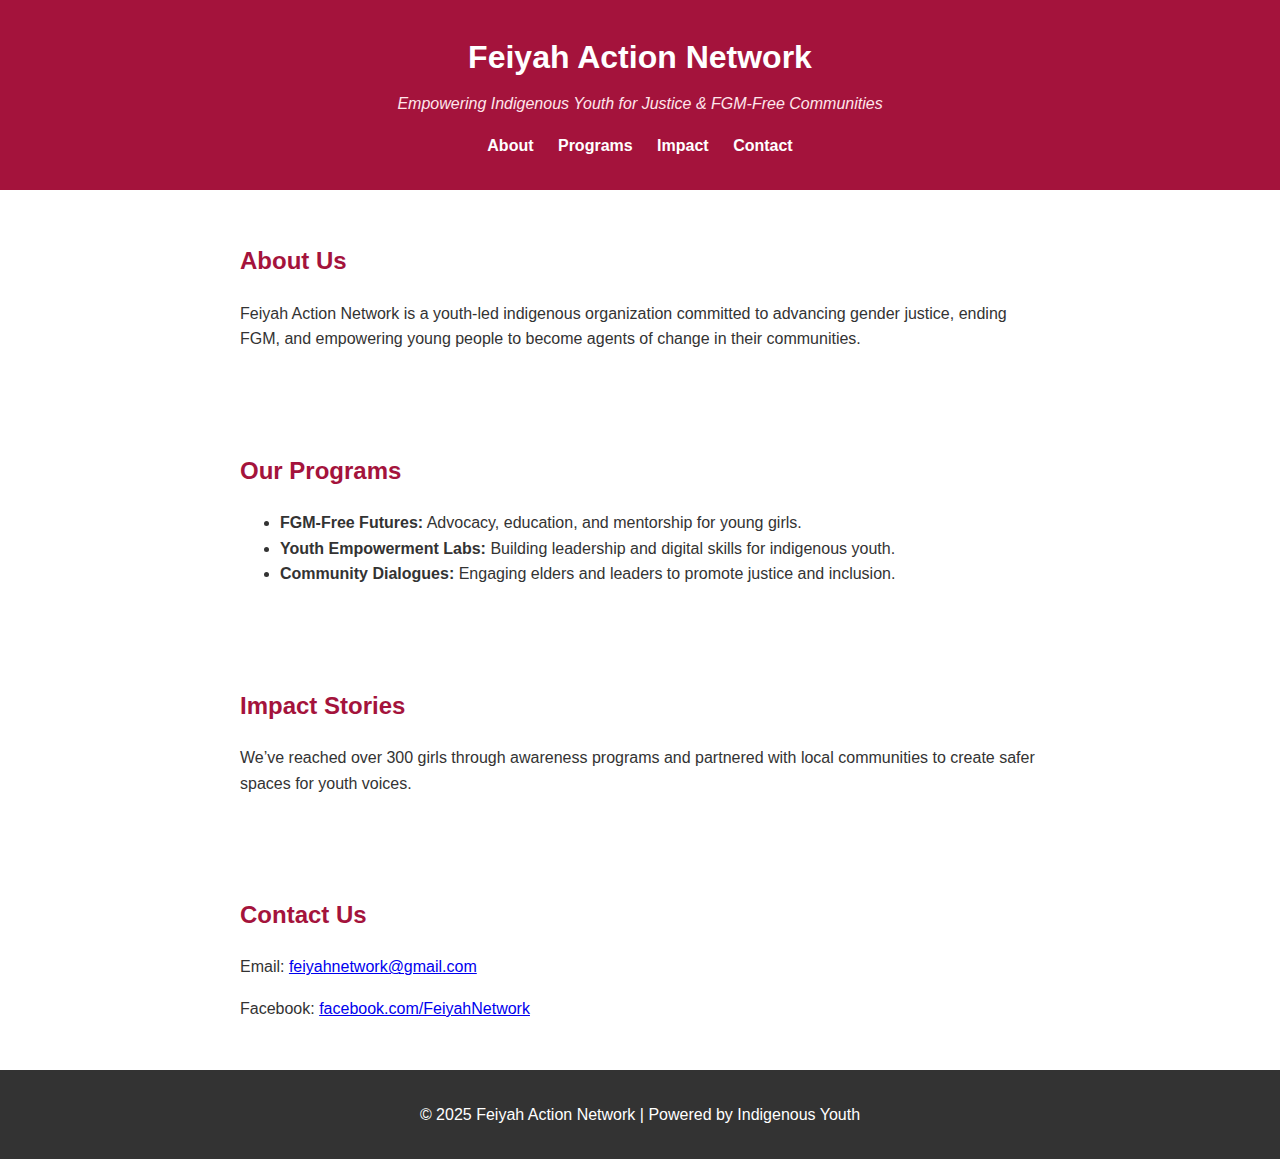
<file: index.html>
<!DOCTYPE html>
<html lang="en">
<head>
  <meta charset="UTF-8">
  <meta name="viewport" content="width=device-width, initial-scale=1.0">
  <title>Feiyah Action Network</title>
  <link rel="stylesheet" href="style.css">
</head>

<body>
  <header>
    <h1>Feiyah Action Network</h1>
    <p class="tagline">Empowering Indigenous Youth for Justice & FGM-Free Communities</p>
    <nav>
      <a href="#about">About</a>
      <a href="#programs">Programs</a>
      <a href="#impact">Impact</a>
      <a href="#contact">Contact</a>
    </nav>
  </header>

  <section id="about">
    <h2>About Us</h2>
    <p>Feiyah Action Network is a youth-led indigenous organization committed to advancing gender justice, ending FGM, and empowering young people to become agents of change in their communities.</p>
  </section>

  <section id="programs">
    <h2>Our Programs</h2>
    <ul>
      <li><strong>FGM-Free Futures:</strong> Advocacy, education, and mentorship for young girls.</li>
      <li><strong>Youth Empowerment Labs:</strong> Building leadership and digital skills for indigenous youth.</li>
      <li><strong>Community Dialogues:</strong> Engaging elders and leaders to promote justice and inclusion.</li>
    </ul>
  </section>

  <section id="impact">
    <h2>Impact Stories</h2>
    <p>We’ve reached over 300 girls through awareness programs and partnered with local communities to create safer spaces for youth voices.</p>
  </section>

  <section id="contact">
    <h2>Contact Us</h2>
    <p>Email: <a href="mailto:feiyahnetwork@gmail.com">feiyahnetwork@gmail.com</a></p>
    <p>Facebook: <a href="#">facebook.com/FeiyahNetwork</a></p>
  </section>

  <footer>
    <p>© 2025 Feiyah Action Network | Powered by Indigenous Youth</p>
  </footer>
</body>
</html>
</file>
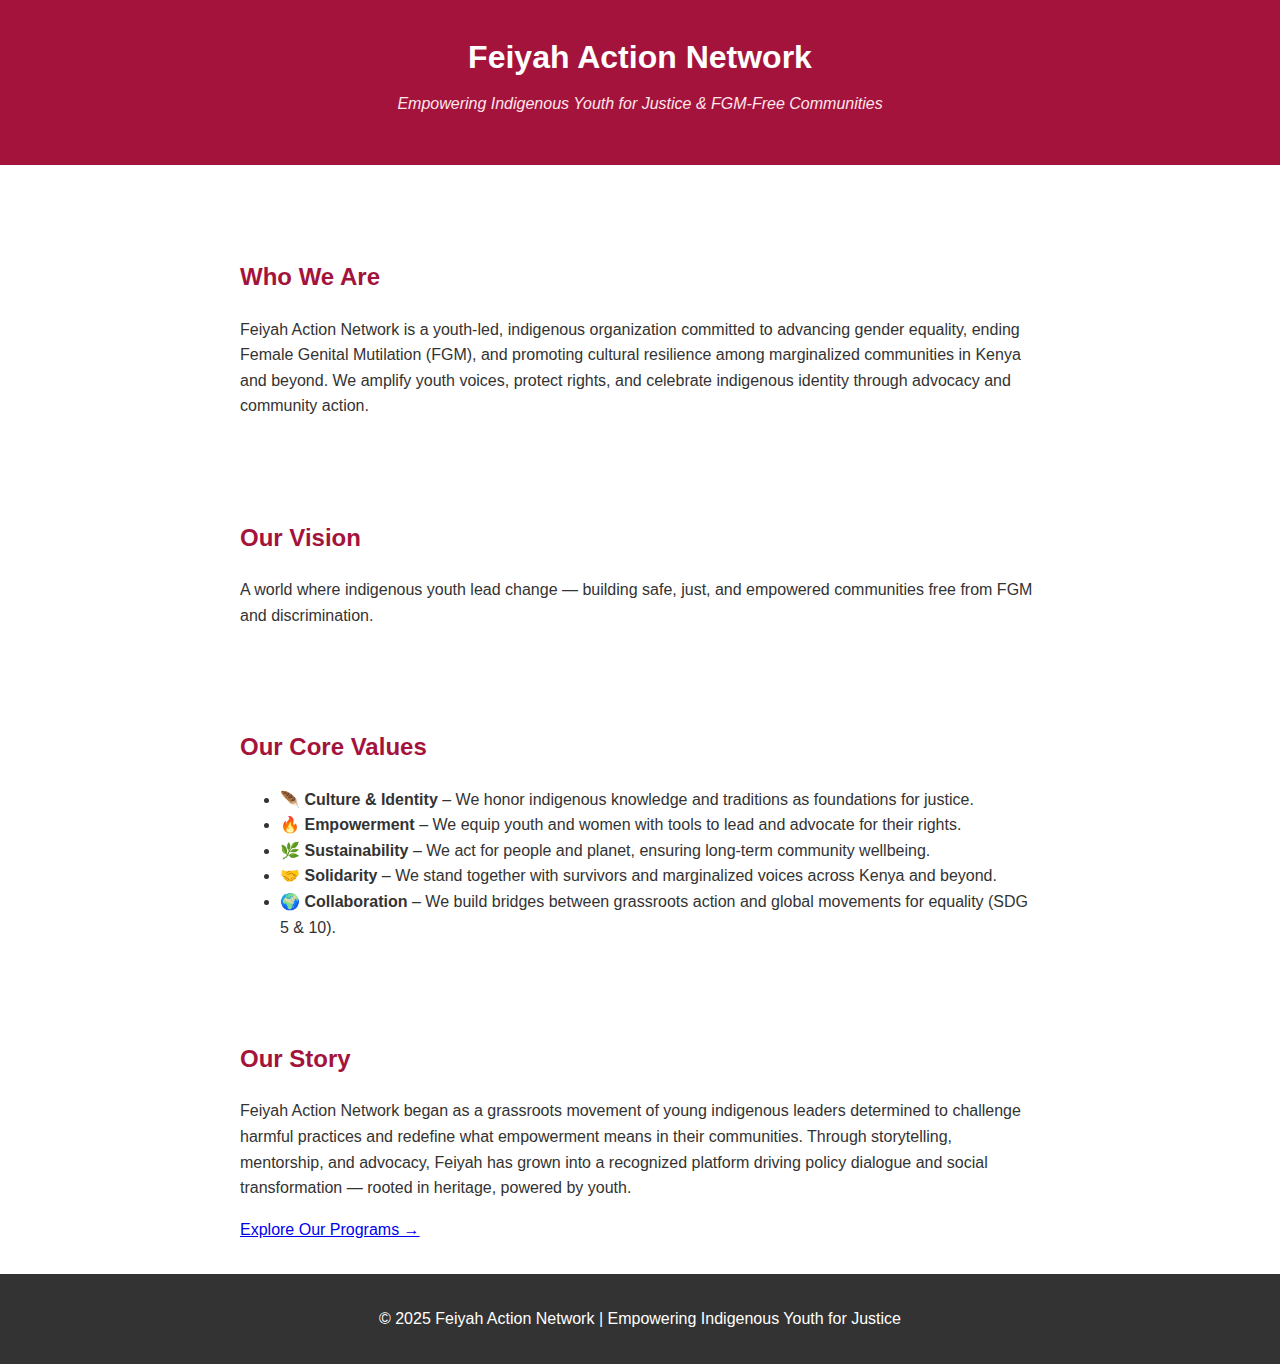
<file: about.html>
<!DOCTYPE html>
<html lang="en">
<head>
  <meta charset="UTF-8">
  <meta name="viewport" content="width=device-width, initial-scale=1.0">
  <title>About | Feiyah Action Network</title>
  <link rel="stylesheet" href="style.css">
</head>
<body>
  <header>
    <h1>Feiyah Action Network</h1>
    <p class="tagline">Empowering Indigenous Youth for Justice & FGM-Free Communities</p>
  </header>

  <nav>
    <a href="index.html">Home</a>
    <a href="about.html">About Us</a>
    <a href="programs.html">Programs</a>
    <a href="contact.html">Contact</a>
  </nav>

  <section>
    <h2>Who We Are</h2>
    <p>
      Feiyah Action Network is a youth-led, indigenous organization committed to advancing gender equality, 
      ending Female Genital Mutilation (FGM), and promoting cultural resilience among marginalized communities in Kenya and beyond. 
      We amplify youth voices, protect rights, and celebrate indigenous identity through advocacy and community action.
    </p>
  </section>

  <section>
    <h2>Our Vision</h2>
    <p>
      A world where indigenous youth lead change — building safe, just, and empowered communities free from FGM and discrimination.
    </p>
  </section>

  <section>
    <h2>Our Core Values</h2>
    <ul>
      <li>🪶 <strong>Culture & Identity</strong> – We honor indigenous knowledge and traditions as foundations for justice.</li>
      <li>🔥 <strong>Empowerment</strong> – We equip youth and women with tools to lead and advocate for their rights.</li>
      <li>🌿 <strong>Sustainability</strong> – We act for people and planet, ensuring long-term community wellbeing.</li>
      <li>🤝 <strong>Solidarity</strong> – We stand together with survivors and marginalized voices across Kenya and beyond.</li>
      <li>🌍 <strong>Collaboration</strong> – We build bridges between grassroots action and global movements for equality (SDG 5 & 10).</li>
    </ul>
  </section>

  <section>
    <h2>Our Story</h2>
    <p>
      Feiyah Action Network began as a grassroots movement of young indigenous leaders determined 
      to challenge harmful practices and redefine what empowerment means in their communities. 
      Through storytelling, mentorship, and advocacy, Feiyah has grown into a recognized platform 
      driving policy dialogue and social transformation — rooted in heritage, powered by youth.
    </p>
    <a href="programs.html" class="btn">Explore Our Programs →</a>
  </section>

  <footer>
    <p>&copy; 2025 Feiyah Action Network | Empowering Indigenous Youth for Justice</p>
  </footer>
</body>
</html>
</file>
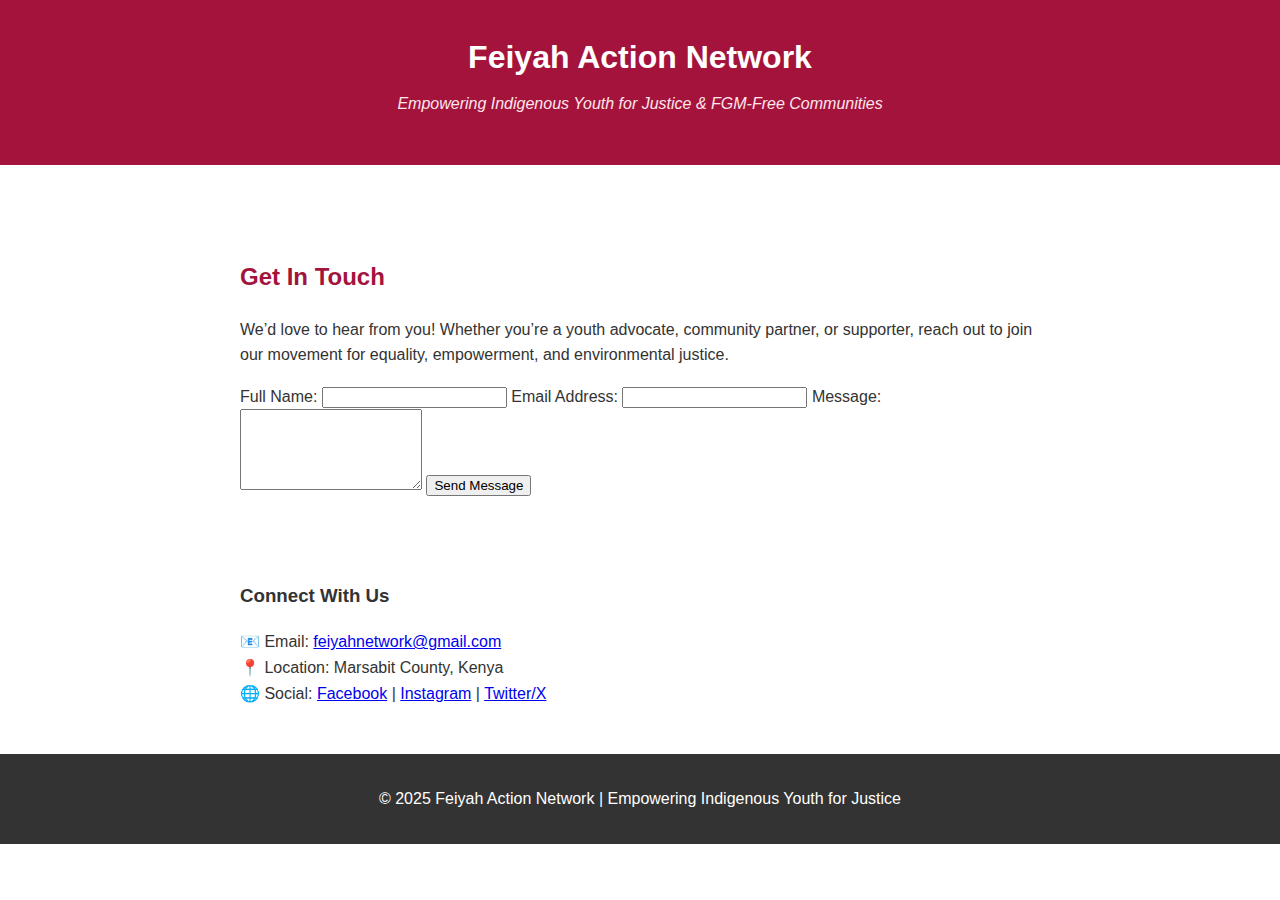
<file: contact.html>
<!DOCTYPE html>
<html lang="en">
<head>
  <meta charset="UTF-8">
  <meta name="viewport" content="width=device-width, initial-scale=1.0">
  <title>Contact | Feiyah Action Network</title>
  <link rel="stylesheet" href="style.css">
</head>
<body>
  <header>
    <h1>Feiyah Action Network</h1>
    <p class="tagline">Empowering Indigenous Youth for Justice & FGM-Free Communities</p>
  </header>

  <nav>
    <a href="index.html">Home</a>
    <a href="about.html">About Us</a>
    <a href="programs.html">Programs</a>
    <a href="contact.html">Contact</a>
  </nav>

  <section>
    <h2>Get In Touch</h2>
    <p>
      We’d love to hear from you! Whether you’re a youth advocate, community partner, or supporter, 
      reach out to join our movement for equality, empowerment, and environmental justice.
    </p>

    <form action="https://formspree.io/f/yourformid" method="POST" class="contact-form">
      <label for="name">Full Name:</label>
      <input type="text" id="name" name="name" required>

      <label for="email">Email Address:</label>
      <input type="email" id="email" name="email" required>

      <label for="message">Message:</label>
      <textarea id="message" name="message" rows="5" required></textarea>

      <button type="submit" class="btn">Send Message</button>
    </form>
  </section>

  <section>
    <h3>Connect With Us</h3>
    <p>
      📧 Email: <a href="mailto:feiyahnetwork@gmail.com">feiyahnetwork@gmail.com</a><br>
      📍 Location: Marsabit County, Kenya<br>
      🌐 Social: 
      <a href="#">Facebook</a> | 
      <a href="#">Instagram</a> | 
      <a href="#">Twitter/X</a>
    </p>
  </section>

  <footer>
    <p>&copy; 2025 Feiyah Action Network | Empowering Indigenous Youth for Justice</p>
  </footer>
</body>
</html>
</file>
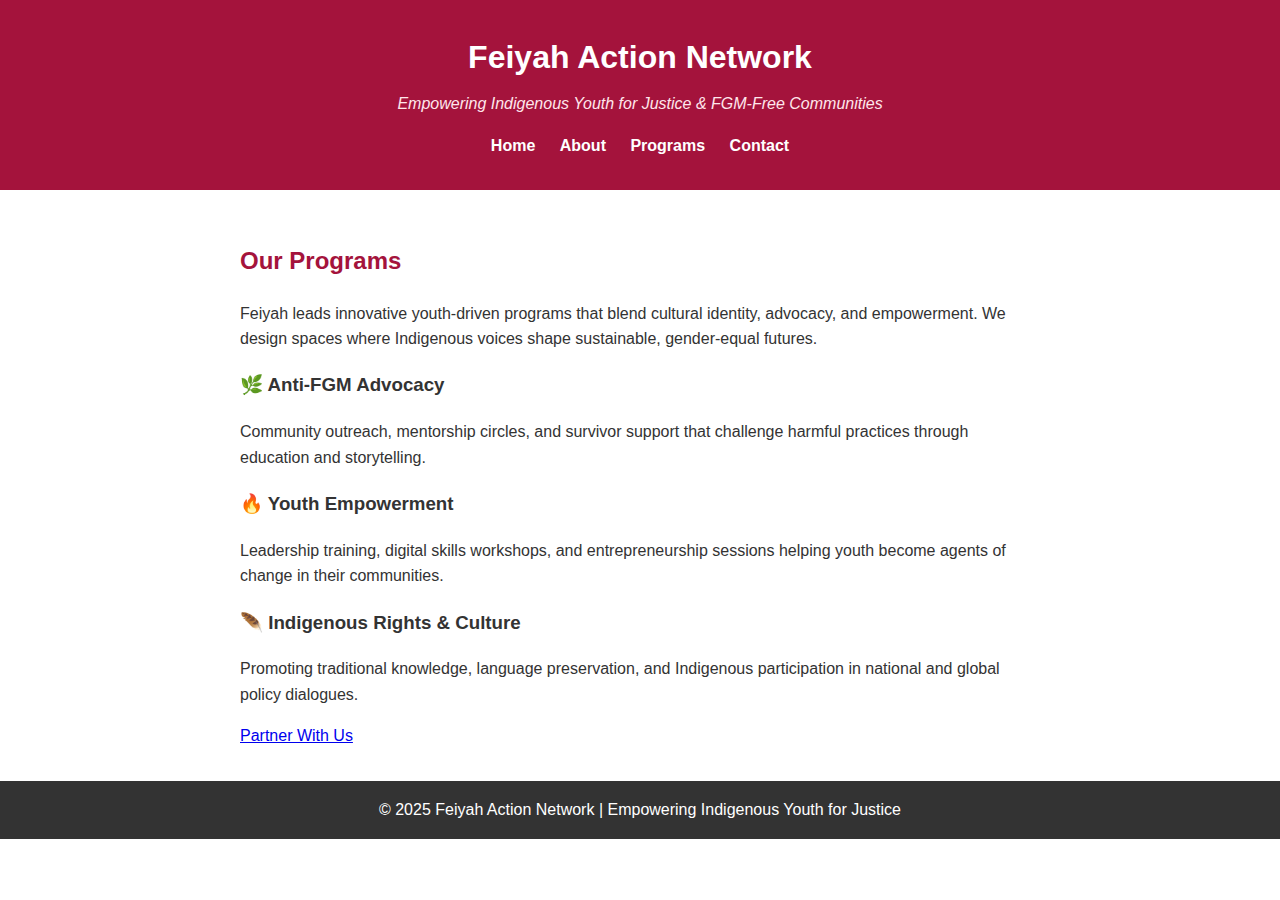
<file: programs.html>
<!DOCTYPE html>
<html lang="en">
<head>
  <meta charset="UTF-8" />
  <meta name="viewport" content="width=device-width, initial-scale=1.0" />
  <title>Our Programs | Feiyah Action Network</title>
  <meta name="description" content="Feiyah Action Network — empowering Indigenous youth through culture, advocacy, and innovation.">
<meta name="keywords" content="Feiyah Action Network, Indigenous rights, youth empowerment, anti-FGM, gender equality, community programs">
<meta name="author" content="Feiyah Action Network">
<meta name="viewport" content="width=device-width, initial-scale=1.0">
<link rel="icon" type="image/png" href="images/favicon.png">
  <link rel="stylesheet" href="style.css" />
</head>
<body>

  <header>
    <h1>Feiyah Action Network</h1>
    <p class="tagline">Empowering Indigenous Youth for Justice & FGM-Free Communities</p>
    <nav>
      <a href="index.html">Home</a>
      <a href="about.html">About</a>
      <a href="programs.html">Programs</a>
      <a href="contact.html">Contact</a>
    </nav>
  </header>

  <section>
    <h2>Our Programs</h2>
    <p>
      Feiyah leads innovative youth-driven programs that blend cultural identity, advocacy, and empowerment.  
      We design spaces where Indigenous voices shape sustainable, gender-equal futures.
    </p>

    <h3>🌿 Anti-FGM Advocacy</h3>
    <p>
      Community outreach, mentorship circles, and survivor support that challenge harmful practices through education and storytelling.
    </p>

    <h3>🔥 Youth Empowerment</h3>
    <p>
      Leadership training, digital skills workshops, and entrepreneurship sessions helping youth become agents of change in their communities.
    </p>

    <h3>🪶 Indigenous Rights & Culture</h3>
    <p>
      Promoting traditional knowledge, language preservation, and Indigenous participation in national and global policy dialogues.
    </p>

    <a href="contact.html" class="btn">Partner With Us</a>
  </section>

  <footer>
    © 2025 Feiyah Action Network | Empowering Indigenous Youth for Justice
  </footer>

</body>
</html>
</file>
<file: style.css>
body {
  font-family: Arial, sans-serif;
  margin: 0;
  line-height: 1.6;
  background: #fff;
  color: #333;
}

header {
  background: #a4133c;
  color: white;
  text-align: center;
  padding: 2rem 1rem;
}

header h1 {
  margin: 0;
  font-size: 2rem;
}

.tagline {
  font-style: italic;
  margin-top: 0.5rem;
  color: #ffe6eb;
}

nav {
  margin-top: 1rem;
}

nav a {
  color: white;
  text-decoration: none;
  margin: 0 10px;
  font-weight: bold;
}

section {
  padding: 2rem;
  max-width: 800px;
  margin: auto;
}

h2 {
  color: #a4133c;
}

footer {
  background: #333;
  color: white;
  text-align: center;
  padding: 1rem;
}
</file>
